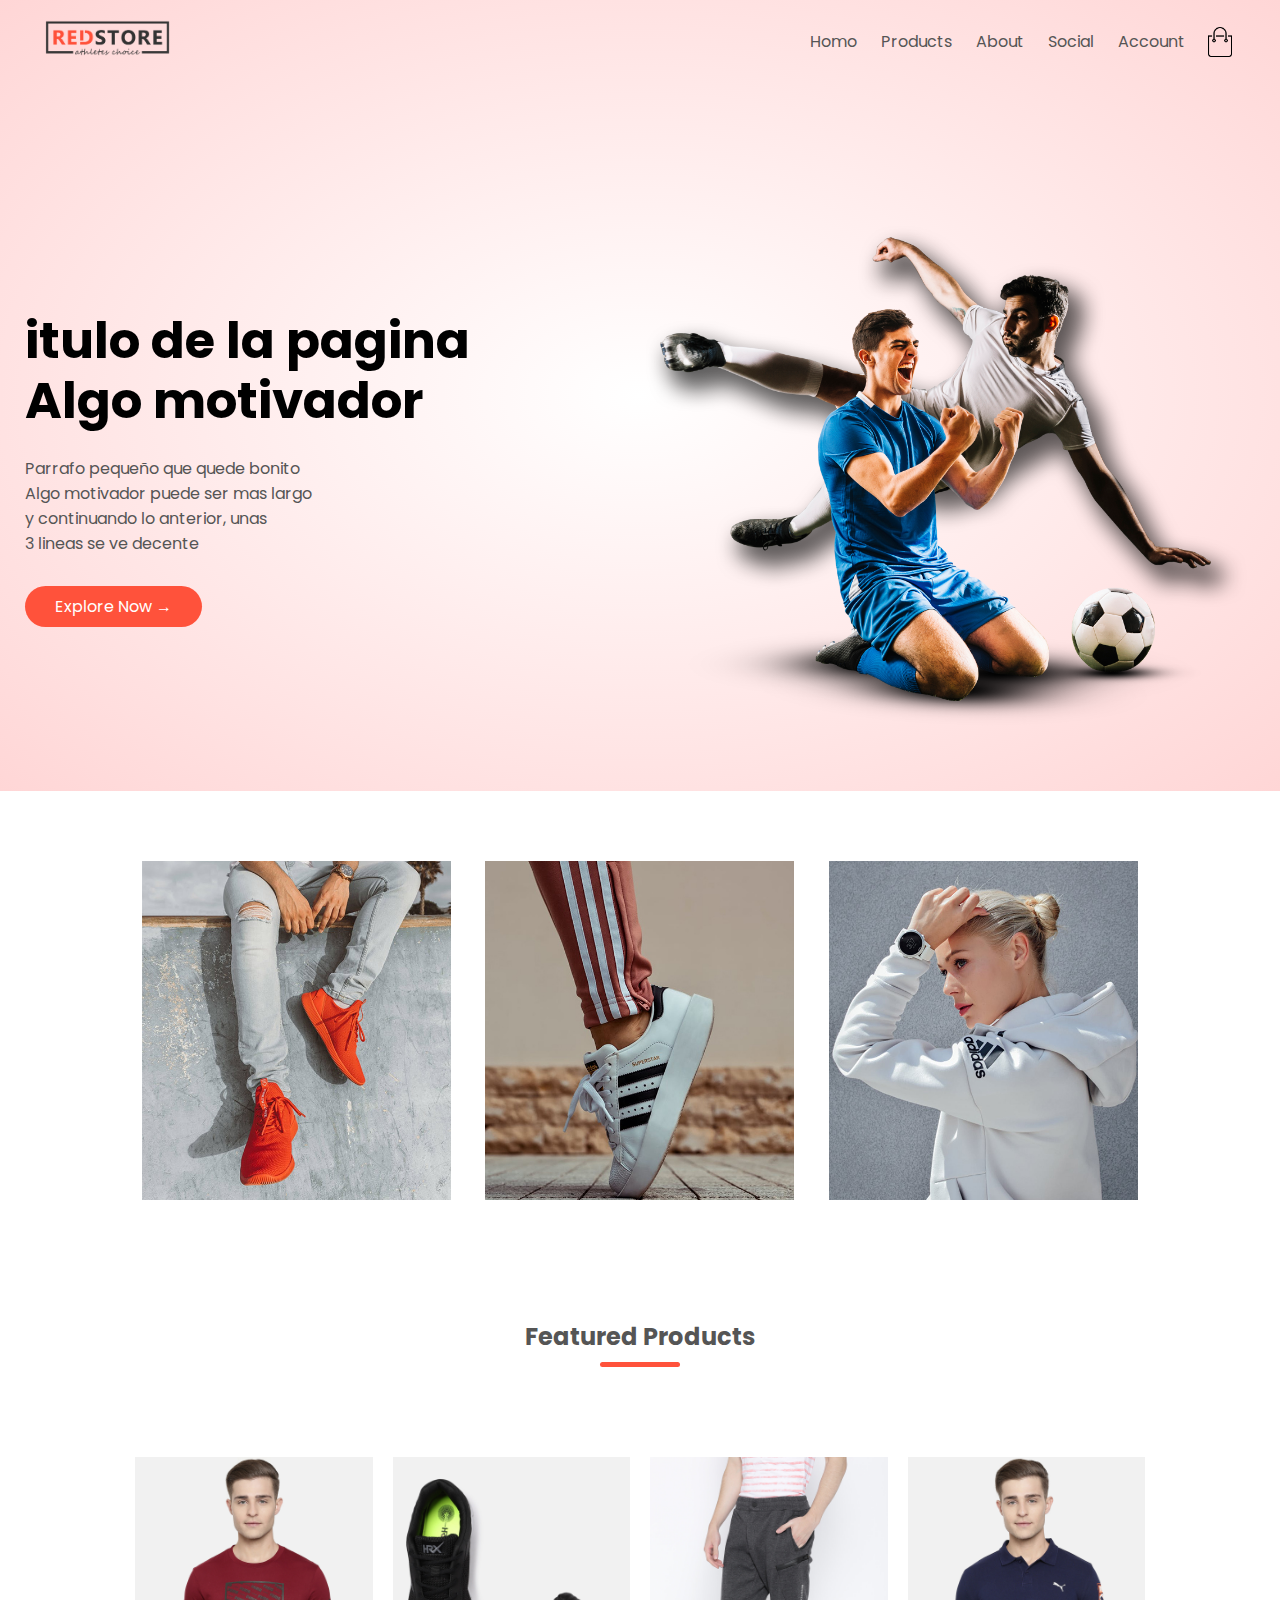
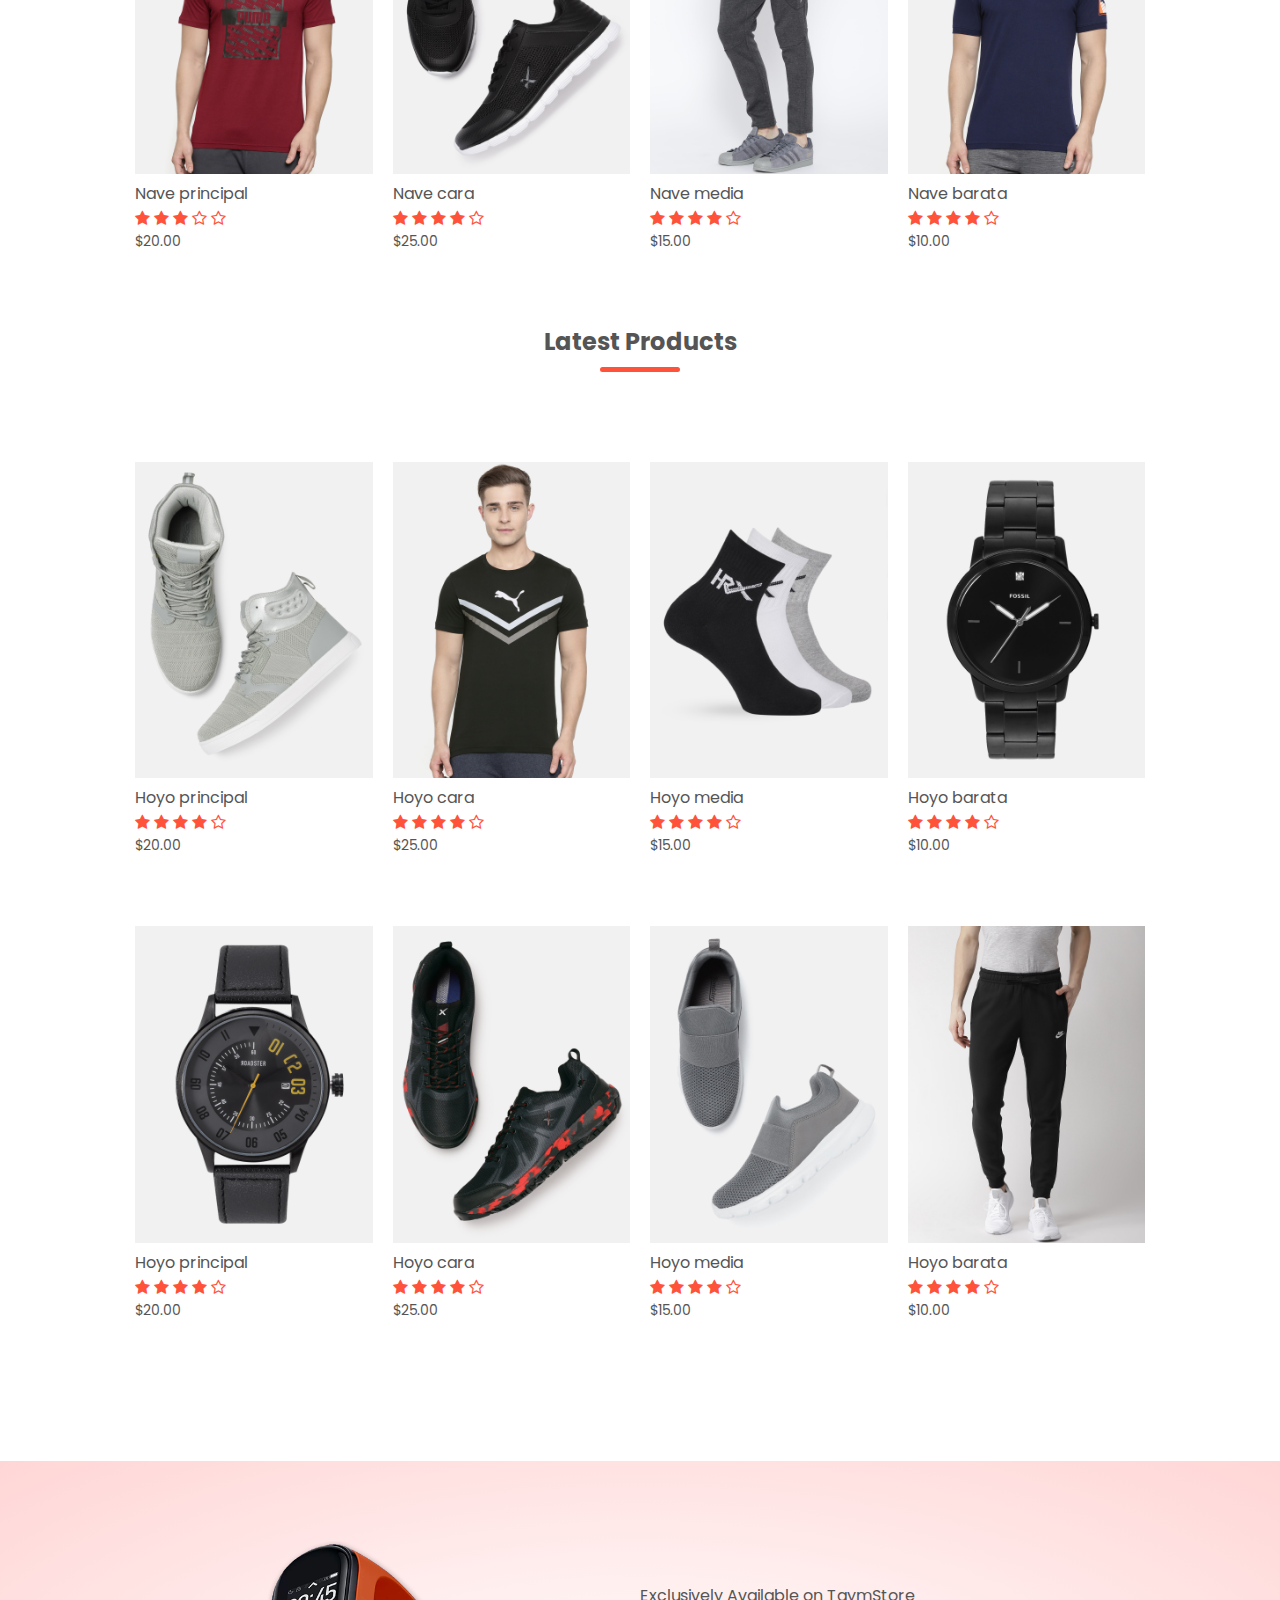
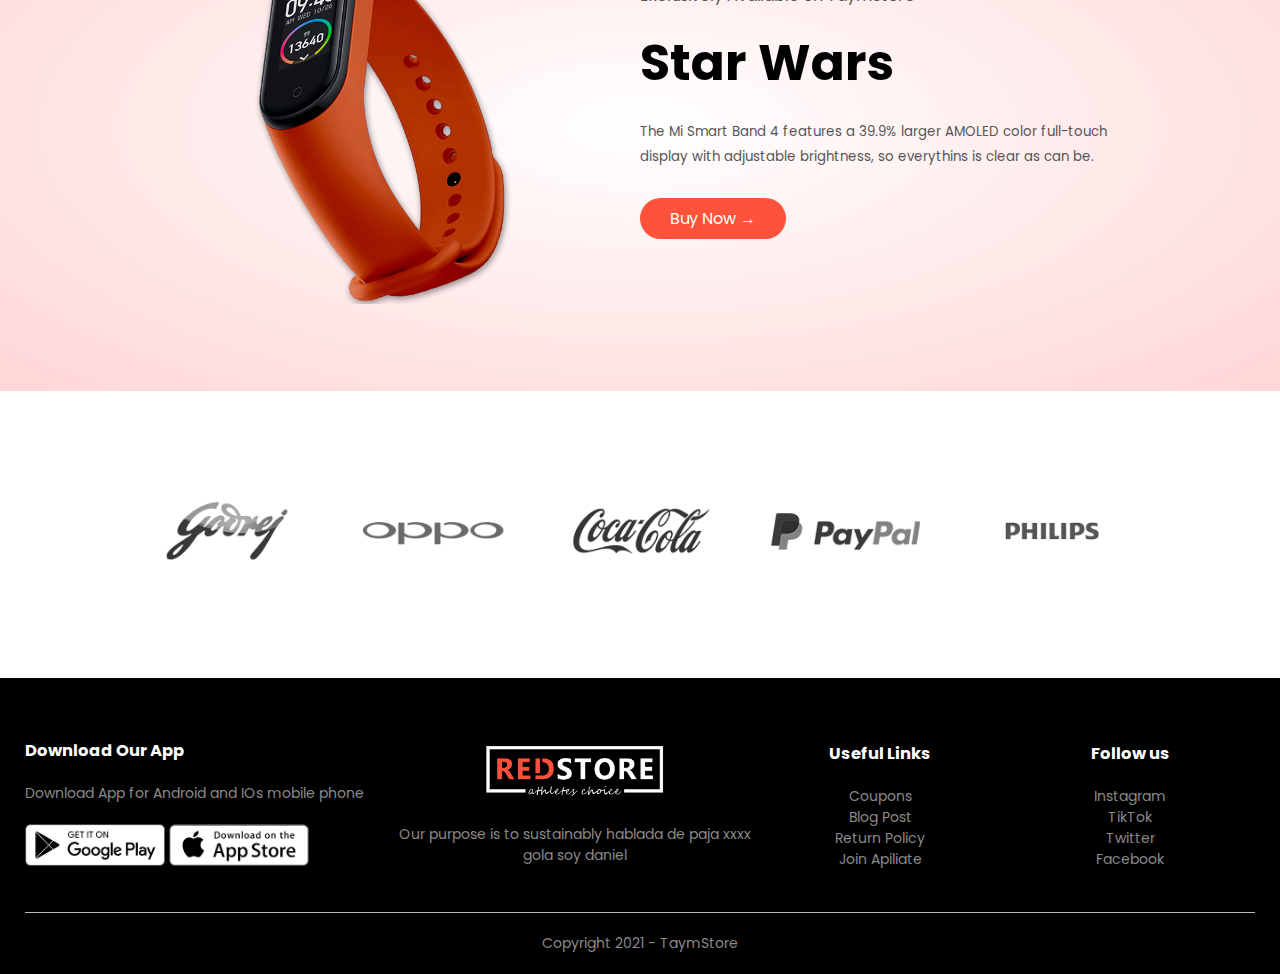
<file: index.html>
<!DOCTYPE html>
<html lang="en">

<head>
	<meta charset="UTF-8">
	<meta name="viewport" content="width=device-width, initial-
	scale=1.0">
	<title>TaymStore</title>
	<link rel="stylesheet" href="https://danielpulido01.github.io/primeraPagina/style.css">
	
	<!Para linkearle fuentes para escribir>
	<link href="https://fonts.googleapis.com/css2?
	family=Poppins:wght@300;400;500;600;700&display=swap"
	rel="stylesheet">
	
	<!Para linkearle los iconos de estrellas del rating>
	<link rel="stylesheet" href="https://stackpath.bootstrapcdn.com/font-
	awesome/4.7.0/css/font-awesome.min.css">
	
	<script
	  src="https://code.jquery.com/jquery-3.6.0.min.js"
	  integrity="sha256-/xUj+3OJU5yExlq6GSYGSHk7tPXikynS7ogEvDej/m4="
	  crossorigin="anonymous">
	</script>
	
	<script>
		$(function(){
			$('#footer').load('https://danielpulido01.github.io/primeraPagina/footer.html');
		})
	</script>
	
	
</head>

<body>
	
	<div class="header">
		
		<div class="container">
		
			<div class="navbar">
				<div class="logo">
					<img src="Images/logo.png" width="125px">
				</div>
				<nav>
					<ul id="MenuItems">
						<li><a href="https://danielpulido01.github.io/primeraPagina/index.html">Homo</a></li>
						<li><a href="https://danielpulido01.github.io/primeraPagina/products.html">Products</a></li>
						<li><a href="">About</a></li>
						<li><a href="">Social</a></li>
						<li><a href="">Account</a></li>
					</ul>
				</nav>
				<img src="https://danielpulido01.github.io/primeraPagina/Images/cart.png" width="30px" height="30px">
				<img src="https://danielpulido01.github.io/primeraPagina/Images/menu.png" 
				class="menu-icon" onclick="menutogle()">
			</div>
			<div class="row">
				<div class="col-2">
					<h1>itulo de la pagina<br>Algo motivador</h1>
					<p>Parrafo pequeño que quede bonito<br>Algo motivador puede ser mas largo
					<br>y continuando lo anterior, unas <br> 3 lineas se ve decente</p>
					<!Luego de lo que se quiere poner en el boton, se pone el codigo del boton para como quieres que se vea. Este codigo le agrega una flecha>
					<a href="" class="btn">Explore Now &#8594;</a>
				</div>
				<div class="col-2">
					<img src="https://danielpulido01.github.io/primeraPagina/Images/image1.png" alt="">
				</div>
			</div>
		</div>
	
	</div>
	
	<!-----------Featured categories----------->
	<div class="categories">
		<div class="small-container">
			<div class="row">
				<div class="col-3">
					<img src="https://danielpulido01.github.io/primeraPagina/Images/category-1.jpg" alt="">
				</div>
				<div class="col-3">
					<img src="https://danielpulido01.github.io/primeraPagina/Images/category-2.jpg" alt="">
				</div>
				<div class="col-3">
					<img src="https://danielpulido01.github.io/primeraPagina/Images/category-3.jpg" alt="">
				</div>
			</div>
		</div>
	</div>
	
	<!-----------Featured products----------->
	<div class="small-container">
		<h2 class="title">Featured Products</h2>
		<div class="row">
			<div class="col-4">
				<img src="https://danielpulido01.github.io/primeraPagina/Images/product-1.jpg" alt="" onClick=
				"window.location.href = 'https://danielpulido01.github.io/primeraPagina/product-details.html'">
				<h4>Nave principal</h4>
				<div class="rating">
					<i class="fa fa-star"></i>
					<i class="fa fa-star"></i>
					<i class="fa fa-star"></i>
					<i class="fa fa-star-o"></i>
					<i class="fa fa-star-o"></i>


				</div>
				<p>$20.00</p>
				
			</div>
			
			<div class="col-4">
				<img src="https://danielpulido01.github.io/primeraPagina/Images/product-2.jpg" alt="">
				<h4>Nave cara</h4>
				<div class="rating">
					<i class="fa fa-star"></i>
					<i class="fa fa-star"></i>
					<i class="fa fa-star"></i>
					<i class="fa fa-star"></i>
					<i class="fa fa-star-o"></i>


				</div>
				<p>$25.00</p>
				
			</div>
			
			<div class="col-4">
				<img src="https://danielpulido01.github.io/primeraPagina/Images/product-3.jpg" alt="">
				<h4>Nave media</h4>
				<div class="rating">
					<i class="fa fa-star"></i>
					<i class="fa fa-star"></i>
					<i class="fa fa-star"></i>
					<i class="fa fa-star"></i>
					<i class="fa fa-star-o"></i>


				</div>
				<p>$15.00</p>
				
			</div>
			
			<div class="col-4">
				<img src="https://danielpulido01.github.io/primeraPagina/Images/product-4.jpg" alt="">
				<h4>Nave barata</h4>
				<div class="rating">
					<i class="fa fa-star"></i>
					<i class="fa fa-star"></i>
					<i class="fa fa-star"></i>
					<i class="fa fa-star"></i>
					<i class="fa fa-star-o"></i>


				</div>
				<p>$10.00</p>
				
			</div>
		</div>
		
		<!--------------Latest Products-------------->
		<h2 class="title">Latest Products</h2>
		<div class="row">
			<div class="col-4">
				<img src="https://danielpulido01.github.io/primeraPagina/Images/product-5.jpg" alt="">
				<h4>Hoyo principal</h4>
				<div class="rating">
					<i class="fa fa-star"></i>
					<i class="fa fa-star"></i>
					<i class="fa fa-star"></i>
					<i class="fa fa-star"></i>
					<i class="fa fa-star-o"></i>


				</div>
				<p>$20.00</p>
				
			</div>
			
			<div class="col-4">
				<img src="https://danielpulido01.github.io/primeraPagina/Images/product-6.jpg" alt="">
				<h4>Hoyo cara</h4>
				<div class="rating">
					<i class="fa fa-star"></i>
					<i class="fa fa-star"></i>
					<i class="fa fa-star"></i>
					<i class="fa fa-star"></i>
					<i class="fa fa-star-o"></i>


				</div>
				<p>$25.00</p>
				
			</div>
			
			<div class="col-4">
				<img src="https://danielpulido01.github.io/primeraPagina/Images/product-7.jpg" alt="">
				<h4>Hoyo media</h4>
				<div class="rating">
					<i class="fa fa-star"></i>
					<i class="fa fa-star"></i>
					<i class="fa fa-star"></i>
					<i class="fa fa-star"></i>
					<i class="fa fa-star-o"></i>


				</div>
				<p>$15.00</p>
				
			</div>
			
			<div class="col-4">
				<img src="https://danielpulido01.github.io/primeraPagina/Images/product-8.jpg" alt="">
				<h4>Hoyo barata</h4>
				<div class="rating">
					<i class="fa fa-star"></i>
					<i class="fa fa-star"></i>
					<i class="fa fa-star"></i>
					<i class="fa fa-star"></i>
					<i class="fa fa-star-o"></i>


				</div>
				<p>$10.00</p>
				
			</div>
		</div>
		<div class="row">
			<div class="col-4">
				<img src="https://danielpulido01.github.io/primeraPagina/Images/product-9.jpg" alt="">
				<h4>Hoyo principal</h4>
				<div class="rating">
					<i class="fa fa-star"></i>
					<i class="fa fa-star"></i>
					<i class="fa fa-star"></i>
					<i class="fa fa-star"></i>
					<i class="fa fa-star-o"></i>


				</div>
				<p>$20.00</p>
				
			</div>
			
			<div class="col-4">
				<img src="https://danielpulido01.github.io/primeraPagina/Images/product-10.jpg" alt="">
				<h4>Hoyo cara</h4>
				<div class="rating">
					<i class="fa fa-star"></i>
					<i class="fa fa-star"></i>
					<i class="fa fa-star"></i>
					<i class="fa fa-star"></i>
					<i class="fa fa-star-o"></i>


				</div>
				<p>$25.00</p>
				
			</div>
			
			<div class="col-4">
				<img src="https://danielpulido01.github.io/primeraPagina/Images/product-11.jpg" alt="">
				<h4>Hoyo media</h4>
				<div class="rating">
					<i class="fa fa-star"></i>
					<i class="fa fa-star"></i>
					<i class="fa fa-star"></i>
					<i class="fa fa-star"></i>
					<i class="fa fa-star-o"></i>


				</div>
				<p>$15.00</p>
				
			</div>
			
			<div class="col-4">
				<img src="https://danielpulido01.github.io/primeraPagina/Images/product-12.jpg" alt="">
				<h4>Hoyo barata</h4>
				<div class="rating">
					<i class="fa fa-star"></i>
					<i class="fa fa-star"></i>
					<i class="fa fa-star"></i>
					<i class="fa fa-star"></i>
					<i class="fa fa-star-o"></i>


				</div>
				<p>$10.00</p>
				
			</div>
		</div>
		
	</div>
	
	<!--------------offer--------------->
	<div class="offer">
		<div class="small-container">
			<div class="row">
				<div class="col-2">
					<img src="https://danielpulido01.github.io/primeraPagina/Images/exclusive.png" class="offer-img">
				</div>
				<div class="col-2">
					<p>Exclusively Available on TaymStore</p>
					<h1>Star Wars</h1>
					<small>The Mi Smart Band 4 features a 39.9% larger 
					AMOLED color full-touch display with adjustable
					brightness, so everythins is clear as can be.</small>
					<a href="" class="btn">Buy Now &#8594;</a>
				</div>
			</div>
		</div>
	</div>
	
	<!-------------Brands------------->
	<div class="brands">
		<div class="small-container">
			<div class="row">
				<div class="col-5">
					<img src="https://danielpulido01.github.io/primeraPagina/Images/logo-godrej.png">
				</div>
				<div class="col-5">
					<img src="https://danielpulido01.github.io/primeraPagina/Images/logo-oppo.png">
				</div>
				<div class="col-5">
					<img src="https://danielpulido01.github.io/primeraPagina/Images/logo-coca-cola.png">
				</div>
				<div class="col-5">
					<img src="https://danielpulido01.github.io/primeraPagina/Images/logo-paypal.png">
				</div>
				<div class="col-5">
					<img src="https://danielpulido01.github.io/primeraPagina/Images/logo-philips.png">
				</div>
			</div>
		</div>
	</div>
	<!-------------footer------------->
	<div id="footer"></div>
	
	<!Toggle menu>
	<script>
		var MenuItems = document.getElementById("MenuItems");
			
		MenuItems.style.maxHeight = "0px";
			
		function menutoggle(){
			if(MenuItems.style.maxHeight == "0px"){
				MenuItems.style.maxHeight = "200px";
			}
			else{
				MenuItems.style.maxHeight = "0px";
			}
		}		
	</script>
	
</body>

</html>
</file>
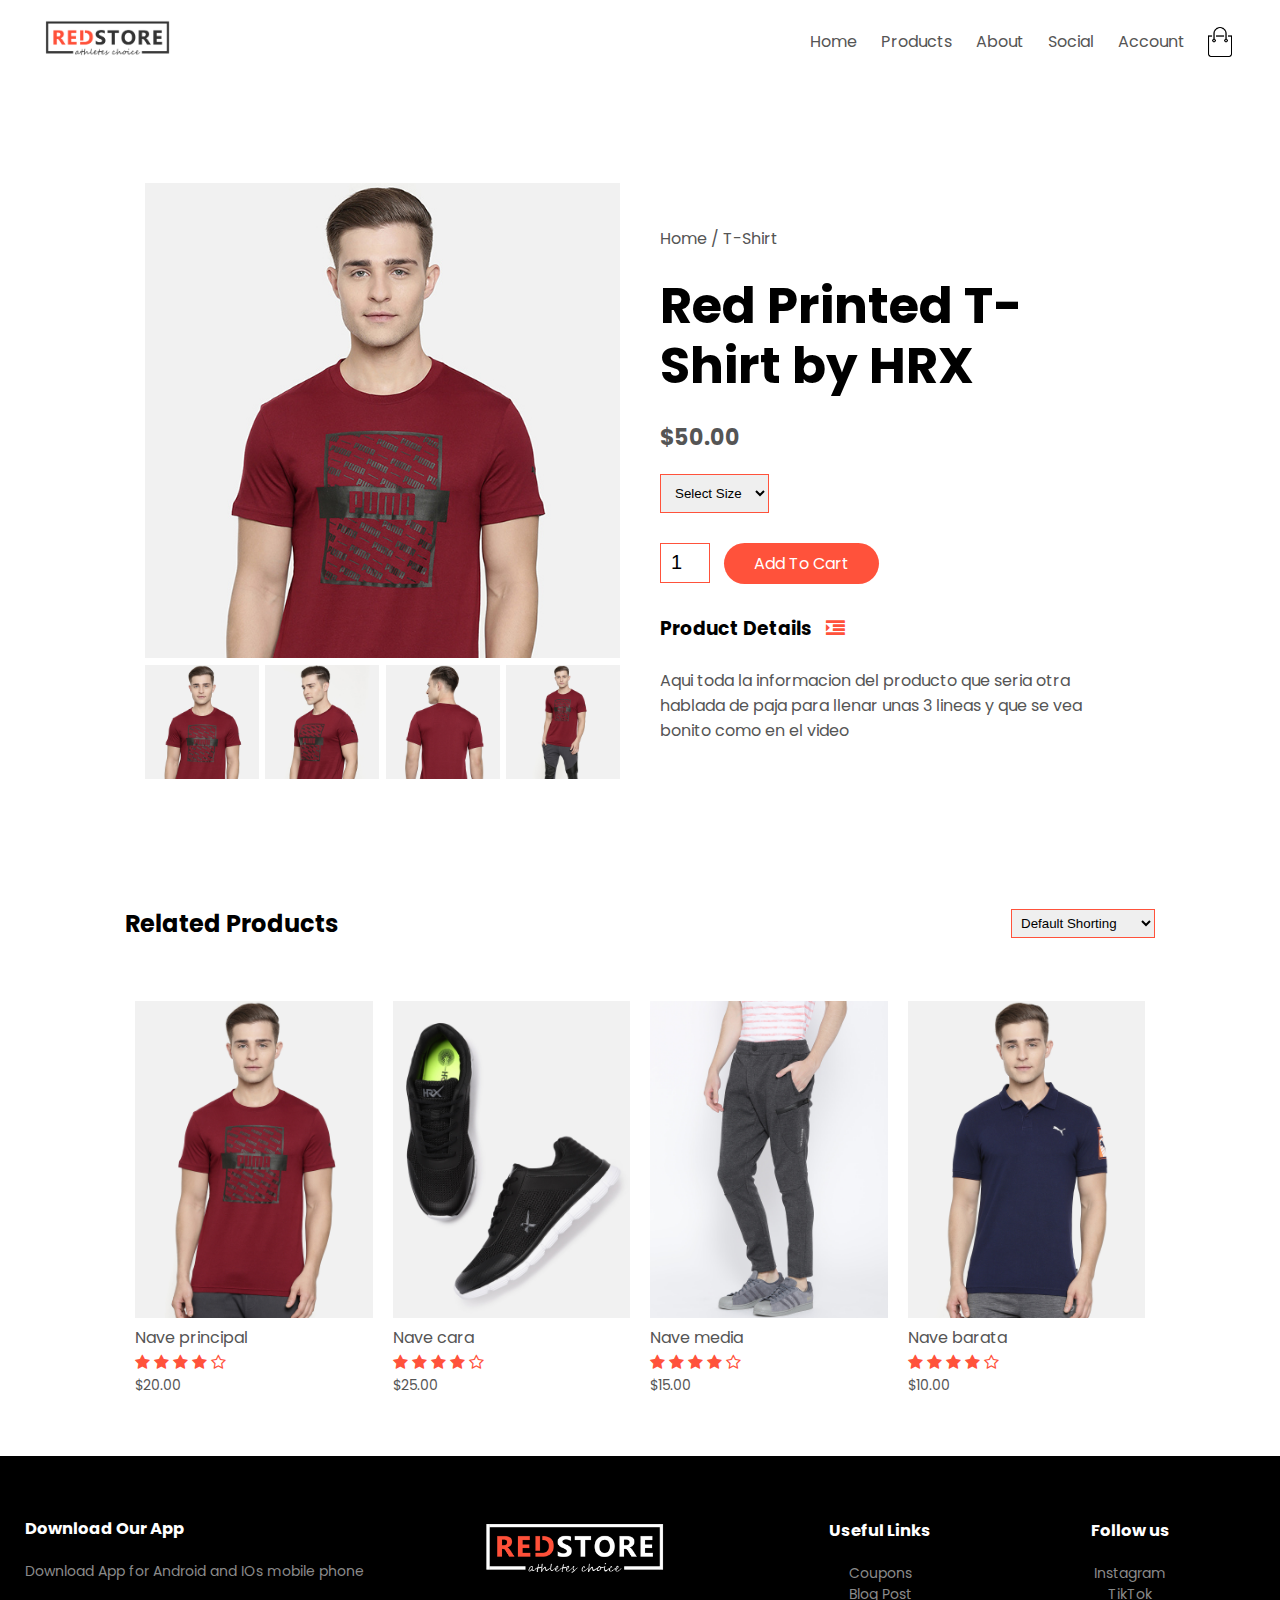
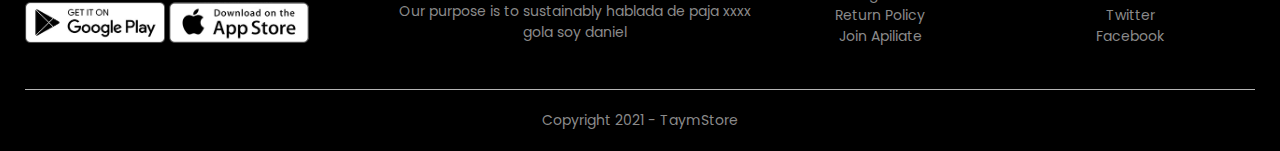
<file: product-details.html>
<!DOCTYPE html>
<html lang="en">

<head>
	<meta charset="UTF-8">
	<meta name="viewport" content="width=device-width, initial-
	scale=1.0">
	<title>TaymStore</title>
	<link rel="stylesheet" href="https://danielpulido01.github.io/primeraPagina/style.css">
	
	<!Para linkearle fuentes para escribir>
	<link href="https://fonts.googleapis.com/css2?
	family=Poppins:wght@300;400;500;600;700&display=swap"
	rel="stylesheet">
	
	<!Para linkearle los iconos de estrellas del rating>
	<link rel="stylesheet" href="https://stackpath.bootstrapcdn.com/font-
	awesome/4.7.0/css/font-awesome.min.css">
	
	<script
	  src="https://code.jquery.com/jquery-3.6.0.min.js"
	  integrity="sha256-/xUj+3OJU5yExlq6GSYGSHk7tPXikynS7ogEvDej/m4="
	  crossorigin="anonymous">
	</script>
	
	<script>
		$(function(){
			$('#footer').load('https://danielpulido01.github.io/primeraPagina/footer.html');
		})
		
		$(function(){
			$('#headerBar').load('https://danielpulido01.github.io/primeraPagina/header.html');
		})
	</script>
</head>

<body>
	
	<div class="container">
		<div id="headerBar"></div>
	</div>
	
	<!Single product details>
	<div class="small-container single-product">
		<div class="row">
			<div class="col-2">
				<img src="https://danielpulido01.github.io/primeraPagina/Images/gallery-1.jpg" width="100%" id="ProductImg">
				<div class="small-img-row">
					<div class="small-img-col">
						<img src="https://danielpulido01.github.io/primeraPagina/Images/gallery-1.jpg" width="100%" class="small-img">
					</div>
					<div class="small-img-col">
						<img src="https://danielpulido01.github.io/primeraPagina/Images/gallery-2.jpg" width="100%" class="small-img">
					</div>
					<div class="small-img-col">
						<img src="https://danielpulido01.github.io/primeraPagina/Images/gallery-3.jpg" width="100%" class="small-img">
					</div>
					<div class="small-img-col">
						<img src="https://danielpulido01.github.io/primeraPagina/Images/gallery-4.jpg" width="100%" class="small-img">
					</div>
				</div>
				
				
			</div>
			<div class="col-2">
				<p>Home / T-Shirt</p>
				<h1>Red Printed T-Shirt by HRX</h1>
				<h4>$50.00</h4>
				<select>
					<option>Select Size</option>
					<option>Large</option>
					<option>Medium</option>
					<option>Small</option>
				</select>
				<input type="number" value="1">
				<a href="" class="btn">Add To Cart</a>
				<h3>Product Details <i class="fa fa-indent"></i></h3>
				<br>
				<p>Aqui toda la informacion del producto que seria
				otra hablada de paja para llenar unas 3 lineas y 
				que se vea bonito como en el video</p>
			</div>
		</div>
	</div>
	
	<div class="small-container">
	
		<div class="row row-2">
			<h2>Related Products</h2>
			<select>
				<option>Default Shorting</option>
				<option>Short by price</option>
				<option>Short by popularity</option>
				<option>Short by rating</option>
				<option>Short by sale</option>
			</select>
		</div>
		
		<div class="row">
			<div class="col-4">
				<img src="https://danielpulido01.github.io/primeraPagina/Images/product-1.jpg" alt="">
				<h4>Nave principal</h4>
				<div class="rating">
					<i class="fa fa-star"></i>
					<i class="fa fa-star"></i>
					<i class="fa fa-star"></i>
					<i class="fa fa-star"></i>
					<i class="fa fa-star-o"></i>


				</div>
				<p>$20.00</p>
				
			</div>
			
			<div class="col-4">
				<img src="https://danielpulido01.github.io/primeraPagina/Images/product-2.jpg" alt="">
				<h4>Nave cara</h4>
				<div class="rating">
					<i class="fa fa-star"></i>
					<i class="fa fa-star"></i>
					<i class="fa fa-star"></i>
					<i class="fa fa-star"></i>
					<i class="fa fa-star-o"></i>


				</div>
				<p>$25.00</p>
				
			</div>
			
			<div class="col-4">
				<img src="https://danielpulido01.github.io/primeraPagina/Images/product-3.jpg" alt="">
				<h4>Nave media</h4>
				<div class="rating">
					<i class="fa fa-star"></i>
					<i class="fa fa-star"></i>
					<i class="fa fa-star"></i>
					<i class="fa fa-star"></i>
					<i class="fa fa-star-o"></i>


				</div>
				<p>$15.00</p>
				
			</div>
			
			<div class="col-4">
				<img src="https://danielpulido01.github.io/primeraPagina/Images/product-4.jpg" alt="">
				<h4>Nave barata</h4>
				<div class="rating">
					<i class="fa fa-star"></i>
					<i class="fa fa-star"></i>
					<i class="fa fa-star"></i>
					<i class="fa fa-star"></i>
					<i class="fa fa-star-o"></i>


				</div>
				<p>$10.00</p>
				
			</div>
		</div>
		
		
		
		
	</div>
	
	<!-------------footer------------->
	<div id="footer"></div>
	
	<!Toggle menu>
	<script>
		var MenuItems = document.getElementById("MenuItems");
		
		MenuItems.style.maxHeight = "0px";
		
		function menutoggle(){
			if(MenuItems.style.maxHeight == "0px"){
				MenuItems.style.maxHeight = "200px";
			}
			else{
				MenuItems.style.maxHeight = "0px";
			}
		}
	</script>
	
	<script>
		var ProductImg = document.getElementById("ProductImg");
		var SmallImg = document.getElementsByClassName("small-img");
		
		 SmallImg[0].onclick = function(){
			ProductImg.src = SmallImg[0].src;
		  }
		 SmallImg[1].onclick = function(){
			ProductImg.src = SmallImg[1].src;
		  }
		 SmallImg[2].onclick = function(){
			ProductImg.src = SmallImg[2].src;
		  }
		 SmallImg[3].onclick = function(){
			ProductImg.src = SmallImg[3].src;
		  }
	</script>
	
	
</body>

</html>
</file>
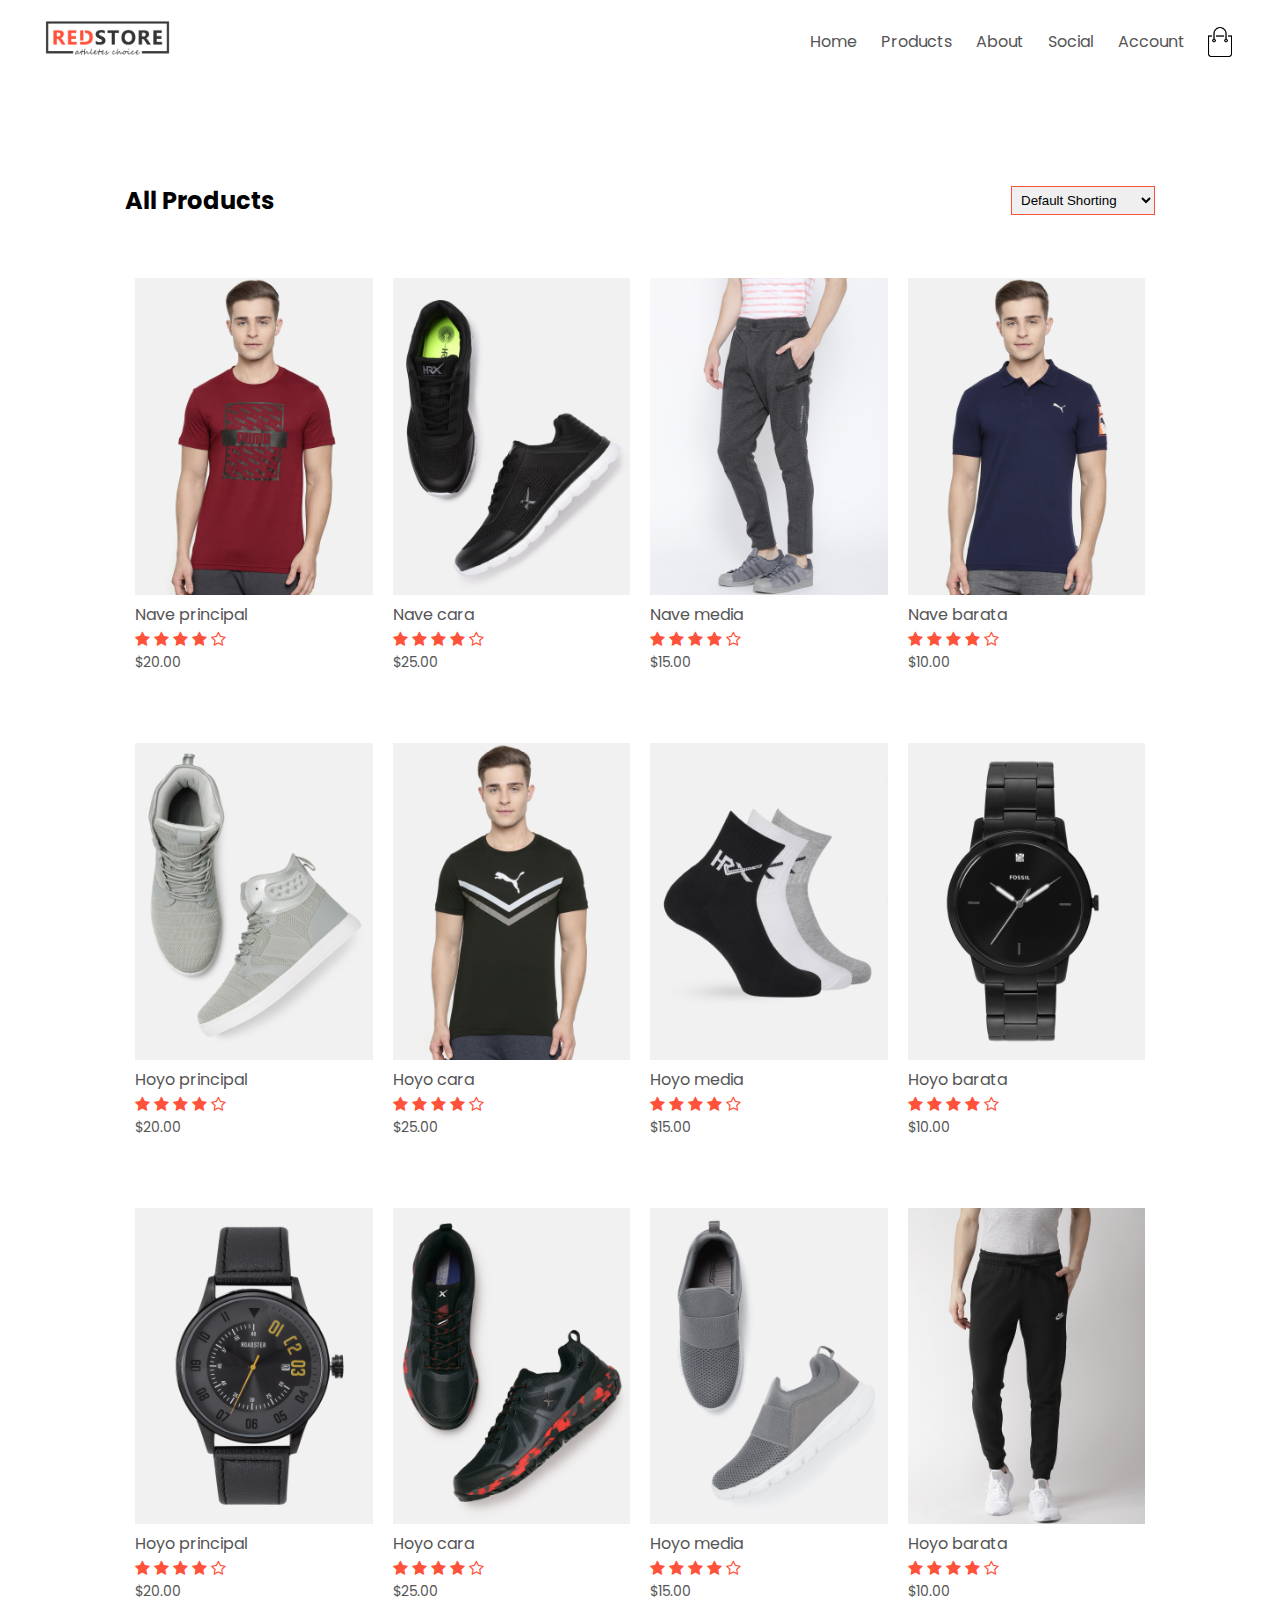
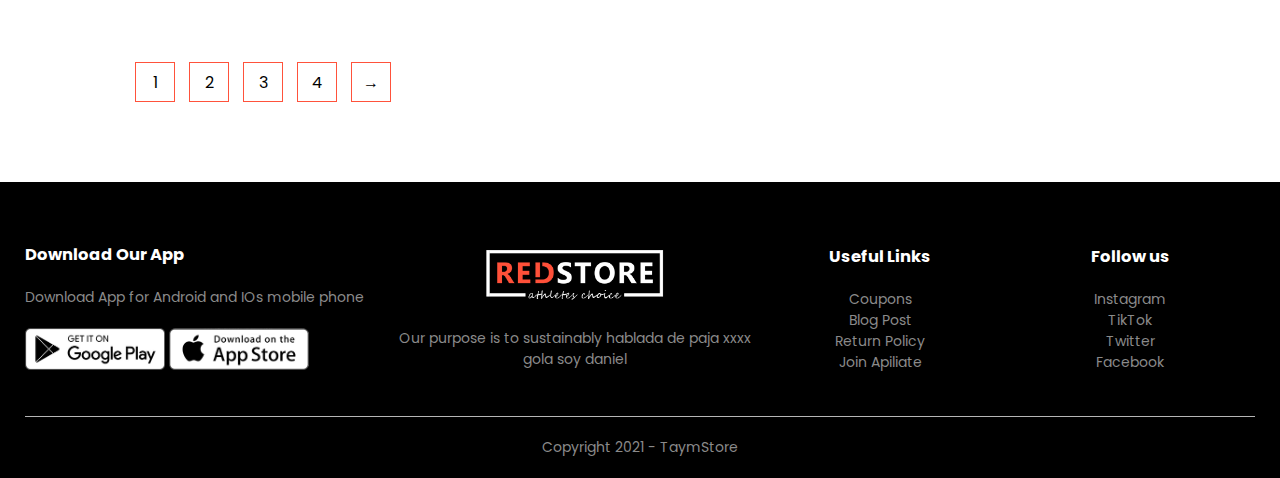
<file: products.html>
<!DOCTYPE html>
<html lang="en">

<head>
	<meta charset="UTF-8">
	<meta name="viewport" content="width=device-width, initial-
	scale=1.0">
	<title>TaymStore</title>
	<link rel="stylesheet" href="https://danielpulido01.github.io/primeraPagina/style.css">
	
	<!Para linkearle fuentes para escribir>
	<link href="https://fonts.googleapis.com/css2?
	family=Poppins:wght@300;400;500;600;700&display=swap"
	rel="stylesheet">
	
	<!Para linkearle los iconos de estrellas del rating>
	<link rel="stylesheet" href="https://stackpath.bootstrapcdn.com/font-
	awesome/4.7.0/css/font-awesome.min.css">
	
	<script
	  src="https://code.jquery.com/jquery-3.6.0.min.js"
	  integrity="sha256-/xUj+3OJU5yExlq6GSYGSHk7tPXikynS7ogEvDej/m4="
	  crossorigin="anonymous">
	</script>
	
	<script>
		$(function(){
			$('#footer').load('https://danielpulido01.github.io/primeraPagina/footer.html');
		})
		
		$(function(){
			$('#headerBar').load('https://danielpulido01.github.io/primeraPagina/header.html');
		})
	</script>
</head>

<body>
	
	<div class="container">
		<div id="headerBar"></div>
	</div>
	
	<div class="small-container">
	
		<div class="row row-2">
			<h2>All Products</h2>
			<select>
				<option>Default Shorting</option>
				<option>Short by price</option>
				<option>Short by popularity</option>
				<option>Short by rating</option>
				<option>Short by sale</option>
			</select>
		</div>
		
		<div class="row">
			<div class="col-4">
				<img src="https://danielpulido01.github.io/primeraPagina/Images/product-1.jpg" alt="">
				<h4>Nave principal</h4>
				<div class="rating">
					<i class="fa fa-star"></i>
					<i class="fa fa-star"></i>
					<i class="fa fa-star"></i>
					<i class="fa fa-star"></i>
					<i class="fa fa-star-o"></i>


				</div>
				<p>$20.00</p>
				
			</div>
			
			<div class="col-4">
				<img src="https://danielpulido01.github.io/primeraPagina/Images/product-2.jpg" alt="">
				<h4>Nave cara</h4>
				<div class="rating">
					<i class="fa fa-star"></i>
					<i class="fa fa-star"></i>
					<i class="fa fa-star"></i>
					<i class="fa fa-star"></i>
					<i class="fa fa-star-o"></i>


				</div>
				<p>$25.00</p>
				
			</div>
			
			<div class="col-4">
				<img src="https://danielpulido01.github.io/primeraPagina/Images/product-3.jpg" alt="">
				<h4>Nave media</h4>
				<div class="rating">
					<i class="fa fa-star"></i>
					<i class="fa fa-star"></i>
					<i class="fa fa-star"></i>
					<i class="fa fa-star"></i>
					<i class="fa fa-star-o"></i>


				</div>
				<p>$15.00</p>
				
			</div>
			
			<div class="col-4">
				<img src="https://danielpulido01.github.io/primeraPagina/Images/product-4.jpg" alt="">
				<h4>Nave barata</h4>
				<div class="rating">
					<i class="fa fa-star"></i>
					<i class="fa fa-star"></i>
					<i class="fa fa-star"></i>
					<i class="fa fa-star"></i>
					<i class="fa fa-star-o"></i>


				</div>
				<p>$10.00</p>
				
			</div>
		</div>
		<div class="row">
			<div class="col-4">
				<img src="https://danielpulido01.github.io/primeraPagina/Images/product-5.jpg" alt="">
				<h4>Hoyo principal</h4>
				<div class="rating">
					<i class="fa fa-star"></i>
					<i class="fa fa-star"></i>
					<i class="fa fa-star"></i>
					<i class="fa fa-star"></i>
					<i class="fa fa-star-o"></i>


				</div>
				<p>$20.00</p>
				
			</div>
			
			<div class="col-4">
				<img src="https://danielpulido01.github.io/primeraPagina/Images/product-6.jpg" alt="">
				<h4>Hoyo cara</h4>
				<div class="rating">
					<i class="fa fa-star"></i>
					<i class="fa fa-star"></i>
					<i class="fa fa-star"></i>
					<i class="fa fa-star"></i>
					<i class="fa fa-star-o"></i>


				</div>
				<p>$25.00</p>
				
			</div>
			
			<div class="col-4">
				<img src="https://danielpulido01.github.io/primeraPagina/Images/product-7.jpg" alt="">
				<h4>Hoyo media</h4>
				<div class="rating">
					<i class="fa fa-star"></i>
					<i class="fa fa-star"></i>
					<i class="fa fa-star"></i>
					<i class="fa fa-star"></i>
					<i class="fa fa-star-o"></i>


				</div>
				<p>$15.00</p>
				
			</div>
			
			<div class="col-4">
				<img src="https://danielpulido01.github.io/primeraPagina/Images/product-8.jpg" alt="">
				<h4>Hoyo barata</h4>
				<div class="rating">
					<i class="fa fa-star"></i>
					<i class="fa fa-star"></i>
					<i class="fa fa-star"></i>
					<i class="fa fa-star"></i>
					<i class="fa fa-star-o"></i>


				</div>
				<p>$10.00</p>
				
			</div>
		</div>
		<div class="row">
			<div class="col-4">
				<img src="https://danielpulido01.github.io/primeraPagina/Images/product-9.jpg" alt="">
				<h4>Hoyo principal</h4>
				<div class="rating">
					<i class="fa fa-star"></i>
					<i class="fa fa-star"></i>
					<i class="fa fa-star"></i>
					<i class="fa fa-star"></i>
					<i class="fa fa-star-o"></i>


				</div>
				<p>$20.00</p>
				
			</div>
			
			<div class="col-4">
				<img src="https://danielpulido01.github.io/primeraPagina/Images/product-10.jpg" alt="">
				<h4>Hoyo cara</h4>
				<div class="rating">
					<i class="fa fa-star"></i>
					<i class="fa fa-star"></i>
					<i class="fa fa-star"></i>
					<i class="fa fa-star"></i>
					<i class="fa fa-star-o"></i>


				</div>
				<p>$25.00</p>
				
			</div>
			
			<div class="col-4">
				<img src="https://danielpulido01.github.io/primeraPagina/Images/product-11.jpg" alt="">
				<h4>Hoyo media</h4>
				<div class="rating">
					<i class="fa fa-star"></i>
					<i class="fa fa-star"></i>
					<i class="fa fa-star"></i>
					<i class="fa fa-star"></i>
					<i class="fa fa-star-o"></i>


				</div>
				<p>$15.00</p>
				
			</div>
			
			<div class="col-4">
				<img src="https://danielpulido01.github.io/primeraPagina/Images/product-12.jpg" alt="">
				<h4>Hoyo barata</h4>
				<div class="rating">
					<i class="fa fa-star"></i>
					<i class="fa fa-star"></i>
					<i class="fa fa-star"></i>
					<i class="fa fa-star"></i>
					<i class="fa fa-star-o"></i>


				</div>
				<p>$10.00</p>
				
			</div>
		</div>
		
		<div class="page-btn">
			<span>1</span>
			<span>2</span>
			<span>3</span>
			<span>4</span>
			<span>&#8594;</span>
		</div>
		
	</div>
	
	<!-------------footer------------->
	<div id="footer"></div>
	
	<!Toggle menu>
	<script>
		var MenuItems = document.getElementById("MenuItems");
		
		MenuItems.style.maxHeight = "0px";
		
		function menutoggle(){
			if(MenuItems.style.maxHeight == "0px"){
				MenuItems.style.maxHeight = "200px"
			}
			else{
				MenuItems.style.maxHeight = "0px"
			}
		}
	</script>
</body>

</html>
</file>
